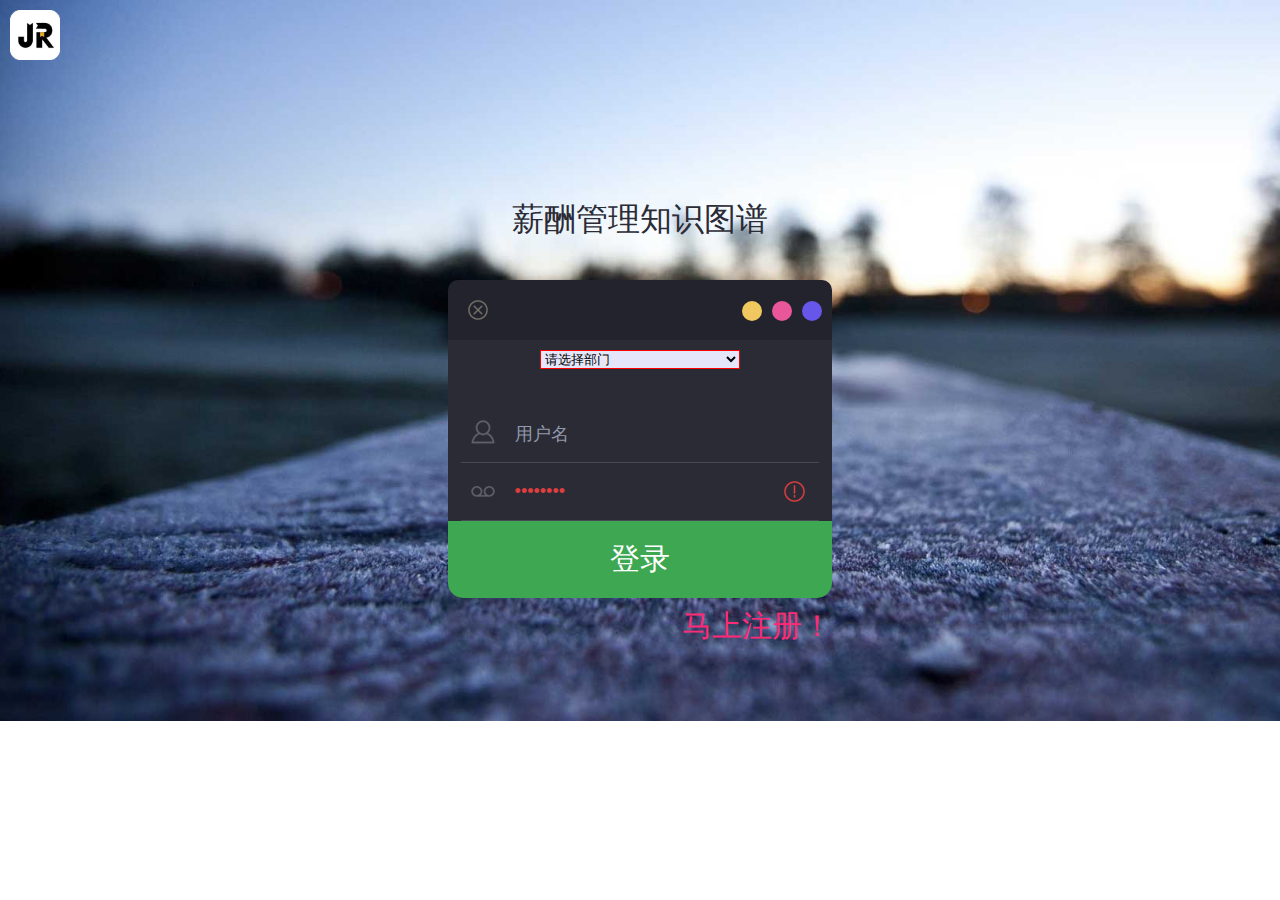
<file: index.html>
<!DOCTYPE html>
<html>
<head>
<title>薪酬管理知识图谱</title>
	<meta http-equiv="Content-Type" content="text/html; charset=utf-8" />
	<meta http-equiv="pragma" content="no-cache">
<meta http-equiv="cache-control" content="no-cache">
<meta http-equiv="expires" content="0">
<meta http-equiv="keywords" content="keyword1,keyword2,keyword3">
<meta http-equiv="description" content="This is my page">
<link rel="stylesheet" type="text/css" href="css/style.css">
</head>
<body>
	<script>$(document).ready(function(c) {
	$('.close').on('click', function(c){
		$('.login-form').fadeOut('slow', function(c){
	  		$('.login-form').remove();
		});
	});	  
});
</script>
<style>
.logo{
	position: relative;
}
.logo img{
	position: absolute;
	left:0;
}
</style>	
	<div class="logo" style="width:50px;height:50px;margin:10px">
	<img src="images/logo.png">	
	</div>
	<h1>薪酬管理知识图谱</h1>
	<div class="login-form" >
		<div class="close"></div>
		<div class="head-info">
			<label class="lbl-1"> </label> <label class="lbl-2"> </label> <label
				class="lbl-3"> </label>
		</div>
		<div class="clear"></div>		
		<form name="userinf" action="base.html" method="post">
		<div class="avtar" style="color:white">
			<div>
			<select name="department" style="border:1px solid red;font-family:'微软雅黑';background-color:
#E6E6FA;width:200px; margin:10px 0 0 0;">
				<option>请选择部门</option>
				<option value='1'>财务部</option>
				<option value='2'>生产部</option>
				<option value='3'>人力资源部</option>
			</select>
			</div>
			</div>
			<input type="text" class="text" value="用户名" name="username"
				onfocus="this.value = '';"
				onblur="if (this.value == '') {this.value = '用户名';}">
			<div class="key">
				<input type="password" value="Password" name="pwd"
					onfocus="this.value = '';"
					onblur="if (this.value == '') {this.value = 'Password';}">
			</div>
			<div>						
				<input type="submit" value="登录">
		</form>
	</div>
	<div class="copy-rights">
		<a href="zhuce.jsp">马上注册！</a>
	</div>
</body>
</html>
</file>
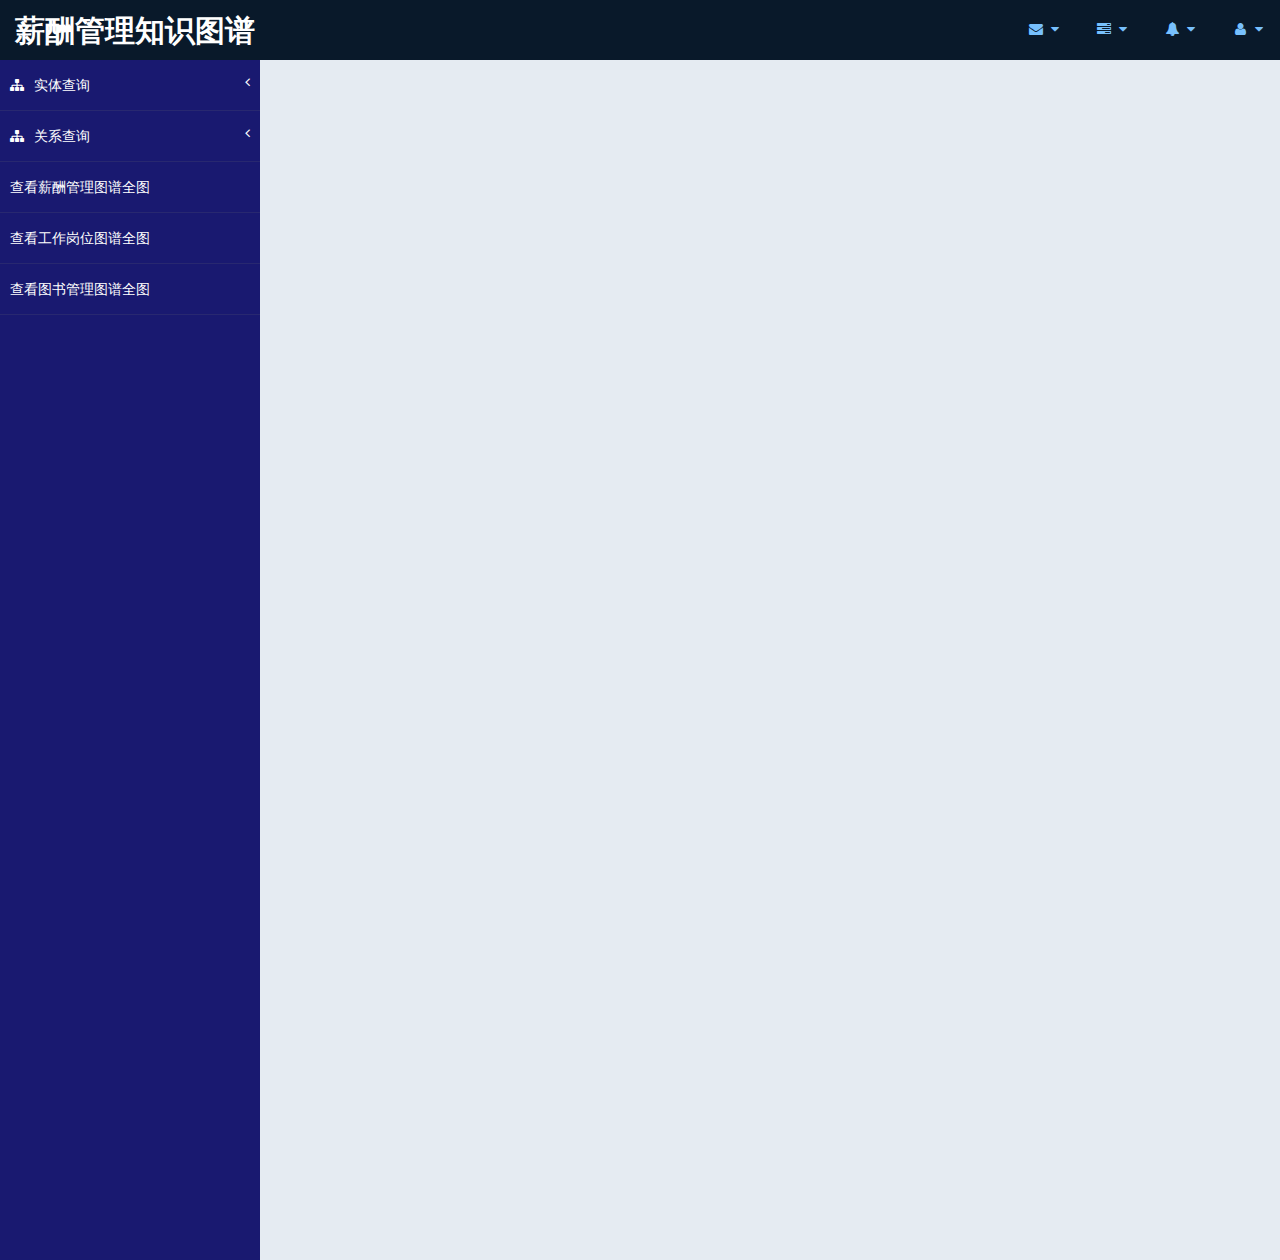
<file: base.html>
<html>
   <head>
      <meta charset="utf-8">
      <title>薪酬管理知识图谱</title>
      <meta name="viewport" content="width=device-width, initial-scale=1.0">       
    <link href="static/css/bootstrap.css" rel="stylesheet" type="text/css"/>
    <link href="static/js/dataTables/dataTables.bootstrap.css" rel="stylesheet" type="text/css"/>
    <link href="static/js/dataTables/bootstrap-table.min.css" rel="stylesheet" type="text/css"/>
    <link href="static/css/font-awesome.css" rel="stylesheet" type="text/css"/>
    <link href="static/js/morris/morris-0.4.3.min.css" rel="stylesheet" type="text/css"/>    
    <link href="static/css/custom-styles.css" rel="stylesheet" type="text/css"/>
   	<link href="static/css/time.css" rel="stylesheet" type="text/css"/>
    <link href="static/css/style.css" rel="stylesheet" type="text/css"/>   
    <link href='https://fonts.googleapis.com/css?family=Open+Sans' rel='stylesheet' type='text/css' />
    <script src="static/js/jquery-1.10.2.js"></script>
	<script src="static/js/d3.js"></script>
	<script src="static/js/echarts.min.js"></script>
    <script src="static/js/bootstrap.min.js"></script>        
    <script src="static/js/jquery.metisMenu.js"></script>
    <script src="static/js/morris/raphael-2.1.0.min.js"></script>   
    <script src="static/js/custom-scripts.js"></script>
    <script src="static/js/jquery.dotdotdot.js"></script>
    <script src="static/js/time.js"></script> 		   
	<script>
	function myclick1(){
		var iframe=document.getElementById("1");
	   iframe.src="singleEntity.html";
	}	
	function myclick2(){
		var iframe=document.getElementById("1");
	   iframe.src="multiEntity.html";
	}	
	function myclick3(){
		var iframe=document.getElementById("1");		
	   iframe.src="relaquery.html";
	}
	function changeFrameHeight(){
    var ifm= document.getElementById("1"); 
    	ifm.height=document.documentElement.clientHeight;
	}
	window.onresize=function(){  
    	 changeFrameHeight();  
	} 	
	</script>
  </head>
   <style>
	body { margin: 0px;  }  
   iframe {border: 0px;}  
	
	</style>
   <style>
	html, body {
		height: 100%;
		width: 100%;
		margin: 0;
	}
	#site-landing {
		position:relative;
		height: 2000px;
		width: 100%;
	   background-image: linear-gradient(to top, #30cfd0 0%, #330867 100%);
	}
  </style>
   <body>
    <div id="wrapper">
        <nav class="navbar navbar-default top-navbar" role="navigation" >
            <div class="navbar-header">
                <button type="button" class="navbar-toggle" data-toggle="collapse" data-target=".sidebar-collapse">
                    <span class="sr-only">Toggle navigation</span>
                    <span class="icon-bar"></span>
                    <span class="icon-bar"></span>
                    <span class="icon-bar"></span>
                </button>
                <a class="navbar-brand" href="#" style="width: 500px;">薪酬管理知识图谱</a>
            </div>
            <ul class="nav navbar-top-links navbar-right">
                <li class="dropdown">
                    <a class="dropdown-toggle" data-toggle="dropdown" href="#" aria-expanded="false">
                        <i class="fa fa-envelope fa-fw"></i> <i class="fa fa-caret-down"></i>
                    </a>
                    <ul class="dropdown-menu dropdown-messages">
                        <li>
                            <a href="#">
                                <div>
                                    <strong>John Doe</strong>
                                    <span class="pull-right text-muted">
                                        <em>Today</em>
                                    </span>
                                </div>
                                <div>Lorem Ipsum has been the industry's standard dummy text ever since the 1500s...</div>
                            </a>
                        </li>
                        <li class="divider"></li>
                        <li>
                            <a href="#">
                                <div>
                                    <strong>John Smith</strong>
                                    <span class="pull-right text-muted">
                                        <em>Yesterday</em>
                                    </span>
                                </div>
                                <div>Lorem Ipsum has been the industry's standard dummy text ever since an kwilnw...</div>
                            </a>
                        </li>
                        <li class="divider"></li>
                        <li>
                            <a href="#">
                                <div>
                                    <strong>John Smith</strong>
                                    <span class="pull-right text-muted">
                                        <em>Yesterday</em>
                                    </span>
                                </div>
                                <div>Lorem Ipsum has been the industry's standard dummy text ever since the...</div>
                            </a>
                        </li>
                        <li class="divider"></li>
                        <li>
                            <a class="text-center" href="#">
                                <strong>Read All Messages</strong>
                                <i class="fa fa-angle-right"></i>
                            </a>
                        </li>
                    </ul>                  
                </li>               
                <li class="dropdown">
                    <a class="dropdown-toggle" data-toggle="dropdown" href="#" aria-expanded="false">
                        <i class="fa fa-tasks fa-fw"></i> <i class="fa fa-caret-down"></i>
                    </a>
                    <ul class="dropdown-menu dropdown-tasks">
                        <li>
                            <a href="#">
                                <div>
                                    <p>
                                        <strong>Task 1</strong>
                                        <span class="pull-right text-muted">60% Complete</span>
                                    </p>
                                    <div class="progress progress-striped active">
                                        <div class="progress-bar progress-bar-success" role="progressbar" aria-valuenow="60" aria-valuemin="0" aria-valuemax="100" style="width: 60%">
                                            <span class="sr-only">60% Complete (success)</span>
                                        </div>
                                    </div>
                                </div>
                            </a>
                        </li>
                        <li class="divider"></li>
                        <li>
                            <a href="#">
                                <div>
                                    <p>
                                        <strong>Task 2</strong>
                                        <span class="pull-right text-muted">28% Complete</span>
                                    </p>
                                    <div class="progress progress-striped active">
                                        <div class="progress-bar progress-bar-info" role="progressbar" aria-valuenow="28" aria-valuemin="0" aria-valuemax="100" style="width: 28%">
                                            <span class="sr-only">28% Complete</span>
                                        </div>
                                    </div>
                                </div>
                            </a>
                        </li>
                        <li class="divider"></li>
                        <li>
                            <a href="#">
                                <div>
                                    <p>
                                        <strong>Task 3</strong>
                                        <span class="pull-right text-muted">60% Complete</span>
                                    </p>
                                    <div class="progress progress-striped active">
                                        <div class="progress-bar progress-bar-warning" role="progressbar" aria-valuenow="60" aria-valuemin="0" aria-valuemax="100" style="width: 60%">
                                            <span class="sr-only">60% Complete (warning)</span>
                                        </div>
                                    </div>
                                </div>
                            </a>
                        </li>
                        <li class="divider"></li>
                        <li>
                            <a href="#">
                                <div>
                                    <p>
                                        <strong>Task 4</strong>
                                        <span class="pull-right text-muted">85% Complete</span>
                                    </p>
                                    <div class="progress progress-striped active">
                                        <div class="progress-bar progress-bar-danger" role="progressbar" aria-valuenow="85" aria-valuemin="0" aria-valuemax="100" style="width: 85%">
                                            <span class="sr-only">85% Complete (danger)</span>
                                        </div>
                                    </div>
                                </div>
                            </a>
                        </li>
                        <li class="divider"></li>
                        <li>
                            <a class="text-center" href="#">
                                <strong>See All Tasks</strong>
                                <i class="fa fa-angle-right"></i>
                            </a>
                        </li>
                    </ul>                    
                </li>                
                <li class="dropdown">
                    <a class="dropdown-toggle" data-toggle="dropdown" href="#" aria-expanded="false">
                        <i class="fa fa-bell fa-fw"></i> <i class="fa fa-caret-down"></i>
                    </a>
                    <ul class="dropdown-menu dropdown-alerts">
                        <li>
                            <a href="#">
                                <div>
                                    <i class="fa fa-comment fa-fw"></i> New Comment
                                    <span class="pull-right text-muted small">4 min</span>
                                </div>
                            </a>
                        </li>
                        <li class="divider"></li>
                        <li>
                            <a href="#">
                                <div>
                                    <i class="fa fa-twitter fa-fw"></i> 3 New Followers
                                    <span class="pull-right text-muted small">12 min</span>
                                </div>
                            </a>
                        </li>
                        <li class="divider"></li>
                        <li>
                            <a href="#">
                                <div>
                                    <i class="fa fa-envelope fa-fw"></i> Message Sent
                                    <span class="pull-right text-muted small">4 min</span>
                                </div>
                            </a>
                        </li>
                        <li class="divider"></li>
                        <li>
                            <a href="#">
                                <div>
                                    <i class="fa fa-tasks fa-fw"></i> New Task
                                    <span class="pull-right text-muted small">4 min</span>
                                </div>
                            </a>
                        </li>
                        <li class="divider"></li>
                        <li>
                            <a href="#">
                                <div>
                                    <i class="fa fa-upload fa-fw"></i> Server Rebooted
                                    <span class="pull-right text-muted small">4 min</span>
                                </div>
                            </a>
                        </li>
                        <li class="divider"></li>
                        <li>
                            <a class="text-center" href="#">
                                <strong>See All Alerts</strong>
                                <i class="fa fa-angle-right"></i>
                            </a>
                        </li>
                    </ul>                    
                </li>                
                <li class="dropdown">
                    <a class="dropdown-toggle" data-toggle="dropdown" href="#" aria-expanded="false">
                        <i class="fa fa-user fa-fw"></i> <i class="fa fa-caret-down"></i>
                    </a>
                    <ul class="dropdown-menu dropdown-user">
                        <li><a href="#"><i class="fa fa-user fa-fw"></i><%=session.getAttribute("username") %></a>
                        </li>
                        <li><a href="dengluchenggong.html"><i class="fa fa-gear fa-fw"></i> Settings</a>
                        </li>
                        <li class="divider"></li>
                        <li><a href="index.html"><i class="fa fa-sign-out fa-fw"></i> Logout</a>
                        </li>
                    </ul>                   
                </li>                
            </ul>
        </nav>        
        <nav class="navbar-default navbar-side" role="navigation">
            <div class="sidebar-collapse">
                <ul class="nav" id="main-menu">                   
                    <li>
                        <a href="#"><i class="fa fa-sitemap"></i>实体查询<span class="fa arrow"></span></a>
						<ul class="nav nav-second-level">
                            <li onclick="myclick1()">
                                <a href="#">单实体查询</a>
                            </li>							 
							<li onclick="myclick2()">
                                <a href="#">多实体关系查询</a>
                            </li>
						</ul>
					</li>													
						<li>	
							<a href="#"><i class="fa fa-sitemap"></i>关系查询<span class="fa arrow"></span></a>
							<ul class="nav nav-second-level">
							<li onclick="myclick3()">
                                <a href="#">按关系查询</a>
                            </li>																								
							</ul>
							<li >
                                <a href="show_pay.html"  target="_blank">查看薪酬管理图谱全图</a>
                            </li>
                            <li >
                                <a href="showall.html"  target="_blank">查看工作岗位图谱全图</a>
                            </li>	
                            <li >
                                <a href="show_39book.html"  target="_blank">查看图书管理图谱全图</a>
                            </li>	
						</li>
                </ul>
            </div>
        </nav>          
            <div id="page-wrapper" >                      
           <iframe id="1" scrolling="auto" onload="changeFrameHeight()" frameborder="0" width="100%" height="1200px"></iframe>      	
			</div>              
    </div>
   </body>
</html>
</file>
<file: static/css/custom-styles.css>
/*----------------------------------------------
    COMMON  STYLES    
------------------------------------------------*/
body {
    font-family: 'Open Sans', sans-serif;
}

 #wrapper {
    width: 100%;
    background:#191970;
}

#page-wrapper {
    padding: 15px 15px;
    min-height: 600px;
    background:#E5EBF2;
   
}
#page-inner {
    width:100%;
    margin:10px 20px 10px 0px;
    background-color:transparent;
    padding:10px;
    min-height:1200px;
}

.text-center {
    text-align:center;
}
.no-boder {
    border:1px solid #f3f3f3;
}

h1, .h1, h2, .h2, h3, .h3 {
margin-top: 7px;
margin-bottom: -5px;
}
h2 {
    color: #000;
}
h4 {
    padding-top:10px;
}
.square-btn-adjust {
    border: 0px solid transparent; 
   -webkit-border-radius: 0px;
-moz-border-radius: 0px;
border-radius: 0px;

}
p {
    font-size:16px;
    line-height:25px;
    padding-top:20px;
}
/*----------------------------------------------
   DASHBOARD STYLES    
------------------------------------------------*/
.page-header {
padding-bottom: 9px;
margin: 10px 0 45px;
border-bottom: 1px solid #C7D1DD;
}
.panel-back {
    background-color:#fff;

}
}
.panel-default > .panel-heading {
color: #000;
background-color: #FFFFFF;
border-color: #ddd;
font-weight:bold;
}
.jumbotron, .well{
background:#fff;
}
   .noti-box {
min-height: 100px;
padding: 20px;
}

    .noti-box .icon-box {
display: block;
float: left;
margin: 0 15px 10px 0;
width: 70px;
height: 70px;
line-height: 75px;
vertical-align: middle;
text-align: center;
font-size: 40px;
}
.text-box p{
    margin: 0 0 3px;
}
.main-text {
    font-size: 25px;
    font-weight:600;
}
.set-icon {
-webkit-border-radius: 50px;
-moz-border-radius: 50px;
border-radius: 50px;

}
    .bg-color-green {
background-color: #fff;
color: #5cb85c;
}
 .bg-color-blue {
background-color: #fff;
color: #4CB1CF
}
  .bg-color-red {
background-color: #fff;
color:#F0433D;
}
  .bg-color-brown {
background-color: #fff;
color:#f0ad4e;
}
.back-footer-green {
background-color: #5cb85c;
color:#fff;
border-top: 0px solid #fff;
}
 .back-footer-red {
background-color: #F0433D;
color:#fff;
border-top: 0px solid #fff;
}
 .back-footer-blue {
background-color: #4CB1CF;
color:#fff;
border-top: 0px solid #fff;
}
 .back-footer-brown {
background-color: #f0ad4e;
color:#fff;
border-top: 0px solid #fff;
}
 .icon-box-right {
display: block;
float: right;
margin: 0 15px 10px 0;
width: 70px;
height: 70px;
line-height: 75px;
vertical-align: middle;
text-align: center;
font-size: 40px;
}

 .main-temp-back {
background: #8702A8;
color: #FFFFFF;
font-size: 16px;
font-weight: 300;
text-align: center;
}
 .main-temp-back .text-temp {
font-size: 40px;
}
.back-dash {
    padding:20px;
    font-size:20px;
    font-weight:500;
  -webkit-border-radius: 0px;
-moz-border-radius: 0px;
border-radius: 0px;
background-color:#2EA7EB;
color:#fff;
}
    .back-dash p {
        padding-top:16px;
        font-size:13px;
        color:#fff;
        line-height:25px;
        text-align:justify;
    }

     .color-bottom-txt {
   color: #000;
font-size: 16px;
line-height: 30px;
}
     /*CHAT PANEL*/
 .chat-panel .panel-body {
height: 450px;
overflow-y: scroll;
}
 .chat-box {
margin: 0;
padding: 0;
list-style: none;
}
 .chat-box li {
margin-bottom: 15px;
padding-bottom: 5px;
border-bottom: 1px dotted #808080;
}
 .chat-box li.left .chat-body {
margin-left: 90px;
}
 .chat-box li .chat-body p {
margin: 0;
color: #8d8888;
}
.chat-img>img {
    margin-left:20px;
}
footer p{
font-size: 14px;
}
/*----------------------------------------------
    MENU STYLES    
------------------------------------------------*/


.user-image {
    margin: 25px auto;
-webkit-border-radius: 10px;
-moz-border-radius: 10px;
border-radius: 10px;
max-height:170px;
max-width:170px;
}
.top-navbar{
margin:0px;
}
.top-navbar .navbar-brand {
color: #fff;
width: 260px;
text-align: left;
height: 60px;
font-size: 30px;
font-weight: 700;
text-transform: uppercase;
line-height: 30px;
}
.top-navbar .nav > li {
position: relative;
display: inline-block;
}
.top-navbar .nav > li > a {
position: relative;
display: block;
padding: 19px 15px;
color: #77C0FD;
}
.top-navbar .nav > li > a:hover, .top-navbar .nav > li > a:focus {
text-decoration: none;
background-color: #225081;
color: #fff;
}
.top-navbar .dropdown-menu{
min-width: 230px;
border-radius: 0 0 4px 4px;
}
.top-navbar .dropdown-menu > li > a:hover, .top-navbar .dropdown-menu > li > a:focus{
color: #225081;
background:none;
}
.dropdown-tasks{
width: 255px;
}
.dropdown-tasks .progress {
height: 8px;
margin-bottom: 8px;
overflow: hidden;
background-color: #f5f5f5;
border-radius: 0px;
}
.dropdown-tasks > li > a { 
padding: 0px 15px;
}
.dropdown-tasks p {
font-size: 13px;
line-height: 21px;
padding-top: 4px;
}
.active-menu {
    background-color:#225081!important;
}

.arrow {
    float: right;
}

.fa.arrow:before {
    content: "\f104";
}

.active > a > .fa.arrow:before {
    content: "\f107";
}


.nav-second-level li,
.nav-third-level li {
    border-bottom: none !important;
}

.nav-second-level li a {
    padding-left: 37px;
}

.nav-third-level li a {
    padding-left: 55px;
}
.sidebar-collapse , .sidebar-collapse .nav{
	background:none;
}
.sidebar-collapse .nav {
	padding:0;
}
.sidebar-collapse .nav > li > a {
	color:#fff;
	background:transparent;
	text-shadow:none;
	
}
.sidebar-collapse > .nav > li > a {
	padding:15px 10px;
}
.sidebar-collapse > .nav > li {
	border-bottom: 1px solid rgba(107, 108, 109, 0.19);
}
ul.nav.nav-second-level.collapse.in {
background: #172D44;
}
.sidebar-collapse .nav > li > a:hover,
.sidebar-collapse .nav > li > a:focus {
	 
	outline:0;
}
 
.navbar-side {
	border:none;
	background-color: transparent;
	
}
.top-navbar {
	background:#09192A;
	border-bottom:none;
	
}
.top-navbar .nav > li > a > i {
margin-right: 2px;
}
.top-navbar .navbar-brand:hover { 
color:#fff;

}
.dropdown-user li {
margin: 8px 0;
}
.navbar-default {
border:0px solid black;
     
}
.navbar-header {
    background: #09192A;
}
.navbar-default .navbar-toggle:hover, .navbar-default .navbar-toggle:focus {
background-color: #B40101;
}
.navbar-default .navbar-toggle {
border-color: #fff;
}

.navbar-default .navbar-toggle .icon-bar {
background-color: #FFF;
}
.nav > li > a > i {
    margin-right:10px;
}
/*----------------------------------------------
    UI ELEMENTS STYLES     
------------------------------------------------*/
.btn-circle {
width: 50px;
height: 50px;
padding: 6px 0;
 -webkit-border-radius: 25px;
-moz-border-radius: 25px;
border-radius: 25px;
text-align: center;
font-size: 12px;
line-height: 1.428571429;
}

/*----------------------------------------------
    MEDIA QUERIES     
------------------------------------------------*/
 
 @media(min-width:768px) {
     #page-wrapper{
               margin: 0 0 0 260px;
        padding: 15px 30px;
        min-height: 1200px;
		
    }
	
	
    .navbar-side {
        z-index: 1;
        position: absolute;
        width: 260px;
    }

   .navbar {
 border-radius: 0px; 
}
   
}
 @media(max-width:480px) {
.page-header small {
display: block;
padding-top: 14px;
font-size: 19px;
}
}
</file>
<file: static/css/time.css>
* {
    margin: 0;
    padding: 0;
}
.flowChart {
    /*background-color: rgb(245, 245, 245);*/
    padding: 12px;
    height: 460px;
    /*width: max-content;*/
}
.flowChart .solid {
    width: 200px;
    border-top-style: solid;
    border-top-color: gainsboro;
    border-top-width: 2px;
    position: absolute;

}
.flowChart .oneNode {
    display: flex;
    position: relative;
    height: 330px;
    width: 200px;
    float: left;
}
.flowChart .check {
    width: 40px;
    height: 40px;
    border-radius: 50px;
    line-height: 40px;
    color: white;
    font-size: 12px;
    text-align: center;
    position: absolute;
    left: 75px;
    flex-shrink: 0;
    background-color: rgb(125, 122, 117);
    border: 4px solid rgb(173,168,163);
}
.tag-boder {
    width: 2px;
    height: 30px;
    background: gainsboro;
    position: absolute;
    left: 99px;
}
.flowChart .NodeDetail {
    background-color: white;
    width: 100px;
    height: 100px;
    flex-grow: 1;
    border: 5px solid gainsboro;
    border-radius: 60px;
    display: flex;
    position: absolute;
    left: 52px;
    box-shadow: 1px 1px 10px gainsboro;
}
.NodeDetail-content {
    width: 90px;
    height: 90px;
    font-size: 12px;
    padding: 20px;
}
.BadgeGray {
    background-color: rgb(104, 108, 104);
}

.upNode{
    top: 25px;
}
.bottomNode{
    top: 205px;
}
.upNode .NodeDetail{
    top: 60px;
}
.upNode .check{
    top: 182px;
}
.upNode .tag-boder{
    top: 152px;
}
.upNode .solid{
    top: 205px;
}

.bottomNode .NodeDetail{
    top: 78px;
}
.bottomNode .check{
    top: 0;
}
.bottomNode .tag-boder{
    top: 48px;
}
.bottomNode .solid{
    top: 25px;
}


.startNode{
    width: 10px;
    height: 10px;
    border-radius: 10px;
    color: white;
    font-size: 12px;
    position: relative;
    right: 0;
    float: left;
    top: 224px;
    flex-shrink: 0;
    background-color: rgb(234, 234, 234);
    border: 2px solid rgb(220, 220, 220);
}
.endNode {
    width: 0;
    height: 0;
    border: 10px solid;
    border-style: dashed;
    border-color: transparent transparent transparent gainsboro;
    position: relative;
    float: left;
    top: 221px;
}

.NodeDetail:hover::before {
    content: attr(data-title);    /*取到data-title属性的值*/
    display: block;
    height: auto;
    width: 250px;
    padding: 10px 14px;
    font-size: 12px;
    border: 1px solid #ddd;
    border-radius: 5px;
    background: #DEDEDE;
    position: absolute;
    top: -20px;
    left: -50px;
    z-index: 999;
}


.flowChart .check-success {
    background-color: rgb(87, 194, 64);
    border: 4px solid rgba(198, 228, 177,0.9);
}
.flowChart .check-danger {
    background-color: rgb(228,108,35);
    border: 4px solid rgb(250, 166, 122);
}
.flowChart .check-prime {
    background-color: rgb(0, 136, 165);
    border: 4px solid rgb(88, 191, 243);
}
.flowChart .check-warning {
    background-color: rgb(248, 144,2);
    border: 4px solid rgba(255, 208, 122,1);
}
</file>
<file: static/css/style.css>
﻿body{background:#09c;}
#div1{height:400px;width:450px; position:relative; }
#div1 a{position:absolute;top:0px;left:0px;color:blue;font-weight:bold;padding:3px 6px;}
#div1 a:hover{border:1px solid #eee;background:#000;border-radius:5px;}
</file>
<file: css/style.css>
/* reset */
html,body,div,span,applet,object,iframe,h1,h2,h3,h4,h5,h6,p,blockquote,pre,a,abbr,acronym,address,big,cite,code,del,dfn,em,img,ins,kbd,q,s,samp,small,strike,strong,sub,sup,tt,var,b,u,i,dl,dt,dd,ol,nav ul,nav li,fieldset,form,label,legend,table,caption,tbody,tfoot,thead,tr,th,td,article,aside,canvas,details,embed,figure,figcaption,footer,header,hgroup,menu,nav,output,ruby,section,summary,time,mark,audio,video{margin:0;padding:0;border:0;font-size:100%;font:inherit;vertical-align:baseline;}
article, aside, details, figcaption, figure,footer, header, hgroup, menu, nav, section {display: block;}
ol,ul{list-style:none;margin:0px;padding:0px;}
blockquote,q{quotes:none;}
blockquote:before,blockquote:after,q:before,q:after{content:'';content:none;}
table{border-collapse:collapse;border-spacing:0;}
/* start editing from here */
a{text-decoration:none;}
.txt-rt{text-align:right;}/* text align right */
.txt-lt{text-align:left;}/* text align left */
.txt-center{text-align:center;}/* text align center */
.float-rt{float:right;}/* float right */
.float-lt{float:left;}/* float left */
.clear{clear:both;}/* clear float */
.pos-relative{position:relative;}/* Position Relative */
.pos-absolute{position:absolute;}/* Position Absolute */
.vertical-base{	vertical-align:baseline;}/* vertical align baseline */
.vertical-top{	vertical-align:top;}/* vertical align top */
nav.vertical ul li{	display:block;}/* vertical menu */
nav.horizontal ul li{	display: inline-block;}/* horizontal menu */
img{max-width:100%;}
#errorAccount
{
	color:red;
}
#errorpassword{
	color:red;
}
/*end reset*/
/****-----start-body----****/
body{
	background: url(../images/bg1.jpg) no-repeat 0px 0px;
	font-family: 'Open Sans', sans-serif;
	background-size:cover;
	-webkit-background-size:cover;
	-moz-background-size:cover;
	-o-background-size:cover;
	min-height:1050px;
}
.wrap{
	margin: 0 auto;
	width: 80%;
}
body a,form li,input[type="submit"],input[type="text"],.sixth-login input[type="submit"],.third-login input[type="submit"]{
	transition: 0.1s all;
	-webkit-transition: 0.1s all;
	-moz-transition: 0.1s all;
	-o-transition: 0.1s all;
}
/*--close--*/
.close{
background: url(../images/close.png) no-repeat 0px 0px;
  cursor: pointer;
  width: 20px;
  height: 20px;
  position: absolute;
  left: 20px;
  top: 20px;
  -webkit-transition: color 0.2s ease-in-out;
  -moz-transition: color 0.2s ease-in-out;
  -o-transition: color 0.2s ease-in-out;
  transition: color 0.2s ease-in-out;
}
/*--/close--*/
h1 {
	font-family: 'Exo 2', sans-serif;
	  text-align: center;
	  padding-top: 4em;
	  font-weight: 400;
	  color: #2B2B36;
	  font-size: 2em;
}
.login-form {
	background: #2b2b36;
	position: relative;
	width: 30%;
	margin: 3% auto 0 auto;
	text-align: center;
	border-radius: 15px;
	-webkit-border-radius: 15px;
	-moz-border-radius: 15px;
	-o-border-radius: 15px;
}
.head img {
	width: 100%;
}
.avtar img {
  margin: 2em 0 0;
}
.head-info {
  padding: 5px 0;
  text-align: center;
  font-weight: 600;
  font-size: 2em;
  color: #fff;
  background: #23232e;
  height: 50px;
	border-top-left-radius: 10px;
	-webkit-border-top-left-radius: 10px;
	-moz-border-top-left-radius: 10px;
	-o-border-top-left-radius: 10px;
	border-top-right-radius: 10px;
	-webkit-border-top-right-radius: 10px;
	-moz-border-top-right-radius: 10px;
	-o-border-top-right-radius: 10p
}
input[type="text"] {
	  width: 70%;
	  padding: 1em 2em 1em 3em;
	  color: #9199aa;
	  font-size: 18px;
	  outline: none;
	  background: url(../images/adm.png) no-repeat 10px 15px;
	  border: none;
	  font-weight: 100;
	  border-bottom: 1px solid#484856;
	  margin-top: 2em;
}
 input[type="password"]{
	  width: 70%;
	  padding: 1em 2em 1em 3em;
	  color: #dd3e3e;
	  font-size: 18px;
	  outline: none;
	  background: url(../images/key.png) no-repeat 10px 23px;
	  border: none;
	  font-weight: 100;
	  border-bottom: 1px solid#484856;
	  margin-bottom: 0px;
 }
.key {
   background: url(../images/pass.png) no-repeat 447px 17px;
}
input[type="submit"]{
  font-size: 30px;
  color: #fff;
  outline: none;
  border: none;
  background: #3ea751;
  width: 100%;
  padding: 18px 0;
  border-bottom-left-radius: 15px;
	-webkit-border-bottom-left-radius: 15px;
	-moz-border-bottom-left-radius: 15px;
	-o-border-bottom-left-radius: 15px;
	border-bottom-right-radius: 15px;
	-webkit-border-bottom-right-radius: 15px;
	-moz-border-bottom-right-radius: 15px;
	-o-border-bottom-right-radius: 15px;
	cursor: pointer;
}
input[type="submit"]:hover {
	background: #ff2775;
  border-bottom-left-radius: 15px;
	-webkit-border-bottom-left-radius: 15px;
	-moz-border-bottom-left-radius: 15px;
	-o-border-bottom-left-radius: 15px;
	border-bottom-right-radius: 15px;
	-webkit-border-bottom-right-radius: 15px;
	-moz-border-bottom-right-radius: 15px;
	-o-border-bottom-right-radius: 15px;
  	transition: 1s all;
	-webkit-transition: 1s all;
	-moz-transition: 1s all;
	-o-transition: 1s all;
}
label.lbl-1 {
  background: #6756ea;
  width: 20px;
  height: 20px;
  display: block;
  float: right;
  border-radius: 50%;
  margin: 16px 10px 0px 0px;
}
label.lbl-2 {
  background: #ea569a;
  width: 20px;
  height: 20px;
  display: block;
  float: right;
  border-radius: 50%;
   margin: 16px 10px 0px 0px;
}
label.lbl-3 {
  background: #f1c85f;
  width: 20px;
  height: 20px;
  display: block;
  float: right;
  border-radius: 50%;
  margin: 16px 10px 0px 0px;
}
/*--copyrights--*/
.copy-rights{
	height:0;
	position:relative;
	text-align: center;
	margin-top: 0px;
}

.copy-rights  a{
	float:right;
	font-size:30px;
	color:#ff2a75;
	-webkit-transition: all 0.3s ease-out;
	-moz-transition: all 0.3s ease-out;
	-ms-transition: all 0.3s ease-out;
	-o-transition: all 0.3s ease-out;
	transition: all 0.3s ease-out;
	text-decoration:none;
}
.copy-rights  a:hover{
	color:#3faa53;
	text-decoration:none;
		transition: 0.1s all;
	-webkit-transition: 0.1s all;
	-moz-transition: 0.1s all;
	-o-transition: 0.1s all;
}
/*--/copyrights--*/
/*--start-responsive-design--*/
@media (max-width:1440px){
	.key {
	  background: url(../images/pass.png) no-repeat 376px 17px;
	}
	
	body {
	  min-height: 811px;
	}
}
@media (max-width:1366px){
	.key {
	  background: url(../images/pass.png) no-repeat 358px 19px;
	}
	.copy-rights {
	  margin-top: 3em;
	}
	body {
	  min-height: 768px;
	}
}
@media (max-width:1280px){
	.key {
	   background: url(../images/pass.png) no-repeat 336px 18px;
	}
	body {
	  min-height: 711px;
	}
	.copy-rights {
	  margin-top: 0.5em;
	}
}
@media (max-width:1024px){
	.login-form {
	  width: 37%;
	}
	.key {
	   background: url(../images/pass.png) no-repeat 339px 18px;
	}
	.copy-rights {
	  margin-top: 3em;
	}
	h1 {
	  padding-top: 2em;
	}
	body {
	  min-height: 675px;
	}
}
@media (max-width:768px){
	.login-form {
	  width: 50%;
	    margin: 12% auto 0 auto;
	}
	.key {
	  background: url(../images/pass.png) no-repeat 342px 18px;
	}
	body {
	  min-height: 929px;
	}
}
@media (max-width:640px){
	.login-form {
	  width: 60%;
	  margin: 20% auto 0 auto;
	}
	.key {
	  background: url(../images/pass.png) no-repeat 342px 19px;
	}
}
@media (max-width:480px){
	.login-form {
	  width: 80%;
	}
}
@media (max-width:320px){
	h1 {
	  padding-top: 1em;
	  font-size: 1.5em;
	}
	.login-form {
	  width: 90%;
	  margin: 10% auto 0 auto;
	}
	input[type="text"] {
	  width: 62%;
	  padding: 1.2em 2em .5em 2.5em;
	  font-size: 17px;
	  margin-top: .5em;
	}
	input[type="password"] {
		width: 62%;
		padding: 1.2em 2em .5em 2.5em;
		font-size: 17px;
		margin-top: .5em;
		margin-bottom: 2em;
		  background: url(../images/key.png) no-repeat 8px 23px;
	}
	.key {
	  background: url(../images/pass.png) no-repeat 235px 27px;
	}
	.avtar img {
	  margin: 1.1em 0 0;
	}
	.head-info {
	  height: 35px;
	  }
	label.lbl-1 {
	  margin: 8px 10px 0px 0px;
	}
	label.lbl-2 {
	  margin: 8px 10px 0px 0px;
	}
	label.lbl-3 {
	  margin: 8px 10px 0px 0px;
	}
	.close {
	  left: 16px;
	  top: 13px;
	}
	.copy-rights {
	  margin-top: 2em;
	}
	body {
	    min-height: 504px;
	}
	input[type="submit"] {
	  font-size: 28px;
	  padding: 10px 0;
	}
}
/*--end-responsive-design--*/
</file>
<file: static/js/morris/morris-0.4.3.min.css>
.morris-hover{position:absolute;z-index:1000;}.morris-hover.morris-default-style{border-radius:10px;padding:6px;color:#666;background:rgba(255, 255, 255, 0.8);border:solid 2px rgba(230, 230, 230, 0.8);font-family:sans-serif;font-size:12px;text-align:center;}.morris-hover.morris-default-style .morris-hover-row-label{font-weight:bold;margin:0.25em 0;}
.morris-hover.morris-default-style .morris-hover-point{white-space:nowrap;margin:0.1em 0;}
</file>
